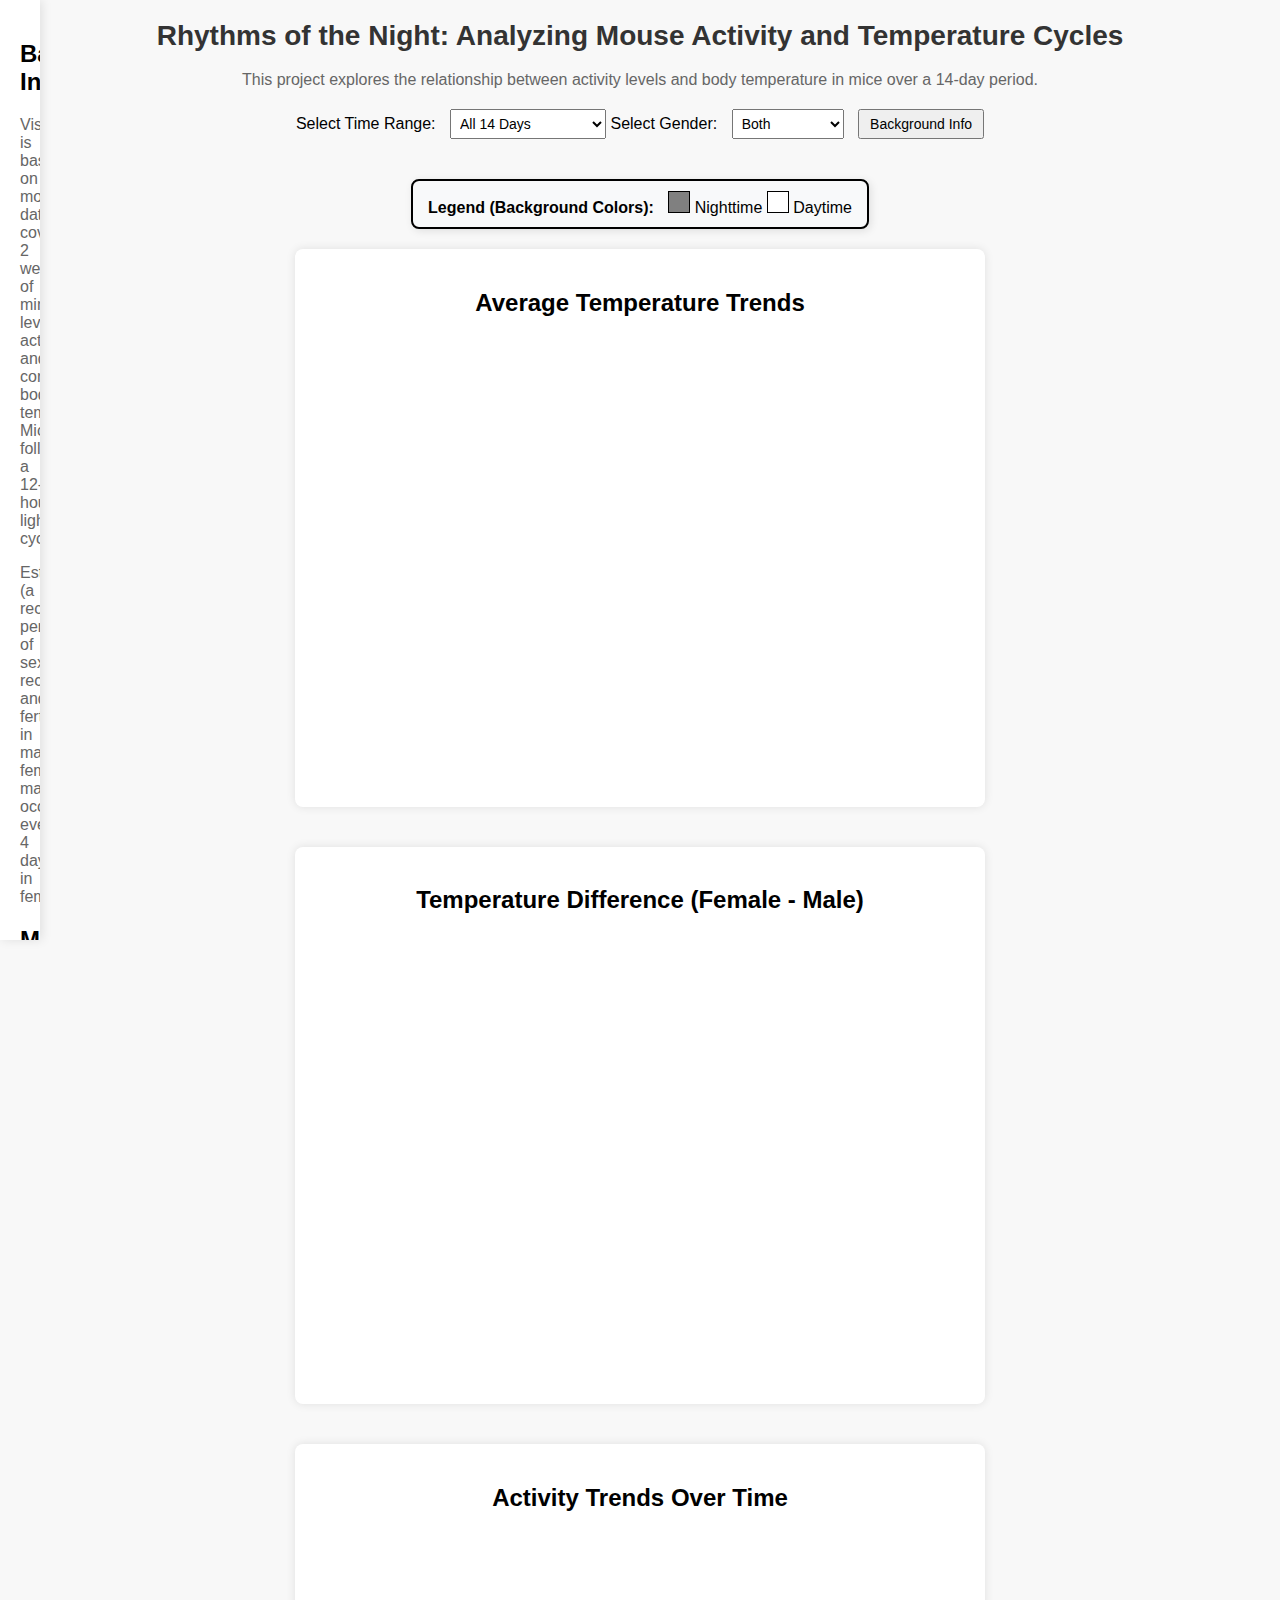
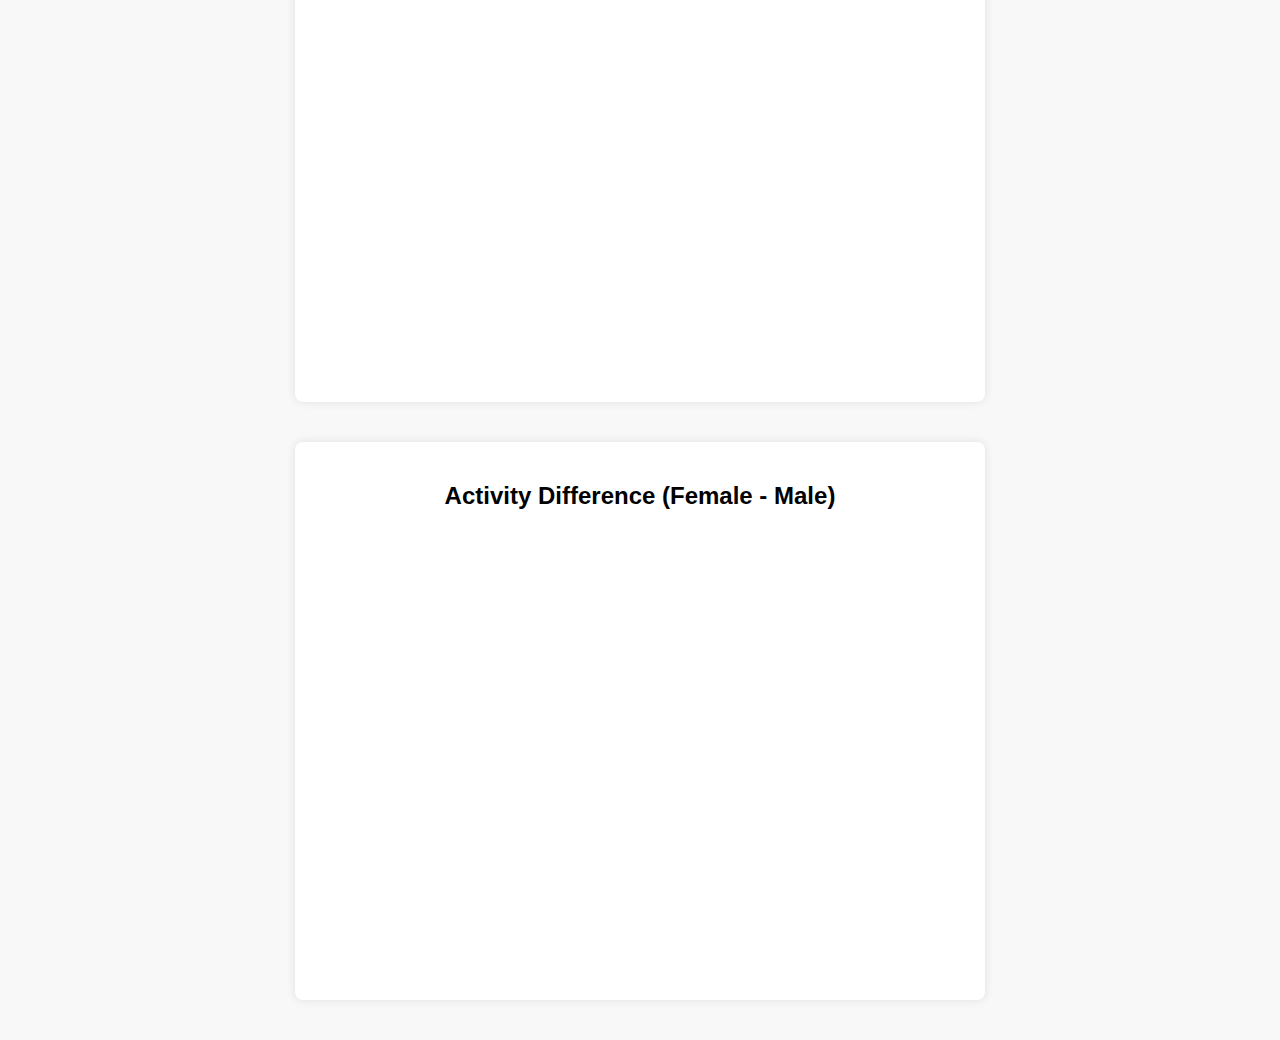
<file: index.html>
<!DOCTYPE html>
<html lang="en">
<head>
    <meta charset="UTF-8">
    <meta name="viewport" content="width=device-width, initial-scale=1.0">
    <title>Mouse Activity & Temperature Analysis</title>
    <script src="https://d3js.org/d3.v6.min.js"></script>
    <link rel="stylesheet" href="style.css">
</head>
<body>
    <div class="header">
        <h1>Rhythms of the Night: Analyzing Mouse Activity and Temperature Cycles</h1>
        <p>This project explores the relationship between activity levels and body temperature in mice over a 14-day period.</p>
    </div>

    <div class="controls">
        <label for="timeRange">Select Time Range:</label>
        <select id="timeRange" onchange="loadAndProcessData()">
            <option value="all">All 14 Days</option>
            <option value="week1">Week 1</option>
            <option value="week2">Week 2</option>
            <option value="day1">Day 1 (non-estrus)</option>
            <option value="day2">Day 2 (estrus)</option>
            <option value="day3">Day 3 (non-estrus)</option>
            <option value="day4">Day 4 (non-estrus)</option>
            <option value="day5">Day 5 (non-estrus)</option>
            <option value="day6">Day 6 (estrus)</option>
            <option value="day7">Day 7 (non-estrus)</option>
            <option value="day8">Day 8 (non-estrus)</option>
            <option value="day9">Day 9 (non-estrus)</option>
            <option value="day10">Day 10 (estrus)</option>
            <option value="day11">Day 11 (non-estrus)</option>
            <option value="day12">Day 12 (non-estrus)</option>
            <option value="day13">Day 13 (non-estrus)</option>
            <option value="day14">Day 14 (estrus)</option>
        </select>

        <label for="genderFilter">Select Gender:</label>
        <select id="genderFilter" onchange="loadAndProcessData()">
            <option value="both">Both</option>
            <option value="female">Female Only</option>
            <option value="male">Male Only</option>
        </select>

        <button id="backgroundBtn" onclick="toggleSidebar()">Background Info</button>
    </div>

    <div class="legend-box">
        <span>Legend (Background Colors):</span>
        <div class="nighttime"></div> Nighttime
        <div class="daytime"></div> Daytime
    </div>

    <div id="sidebar">
        <h2>Background Information</h2>
        <p>Visualization is based on mouse data covering 2 weeks of minute-level activity and core body temperature. Mice follow a 12-hour light/dark cycle.</p>
        <p>Estrus (a recurring period of sexual receptivity and fertility in many female mammals) occurs every 4 days in females.</p>

        <h2>Motivation</h2>
        <p>This project explores circadian rhythms in mice, with a particular focus on how activity levels and body temperature fluctuate between male and female mice across the estrus and non-estrus phases. By analyzing these differences under a controlled 12-hour light cycle, we can gain insights into how hormonal changes influence biological rhythms. Understanding these patterns has broader implications for sleep, metabolism, and reproductive health research, including potential applications to human chronobiology.</p>

        <h2>Takeaways</h2>
        <p>One of the most striking takeaways is how strongly mice follow their circadian rhythms. The data clearly shows temperature and activity rising and falling in sync with the 12-hour light-dark cycle, reinforcing how deeply biology is wired to external time cues.</p>
        <p>A particularly fascinating finding is how female mice exhibit higher temperatures and increased activity during estrus. This cycle appears consistently in the data, suggesting that hormonal changes play a measurable role in behavior. However, male and female mice do not follow identical patterns—during non-estrus phases, female activity and temperature more closely resemble male patterns, but during estrus, females show notable increases in both.</p>
        <p>Another key observation is that mice, being nocturnal, are most active during the dark phase. While this might seem expected, visualizing the data makes it clear just how precisely their biological clocks operate. Notably, while both sexes are more active at night, the differences between males and females shift depending on estrus vs. non-estrus days, further emphasizing the impact of reproductive cycles on circadian behavior.</p>
        <p></p>

        <h2>Conclusion</h2>
        <p>These patterns aren’t unique to mice—circadian rhythms and hormonal cycles influence behavior, metabolism, and health in nearly all organisms, including humans. This project highlights how tracking physiological patterns across both time and biological sex can reveal deeper insights into the interplay between circadian rhythms, hormones, and behavior.</p>

        <button onclick="toggleSidebar()">Close</button>
    </div>

    <div class="chart-row">
        <div class="chart-container">
            <h2>Average Temperature Trends</h2>
            <svg id="temperatureChart" width="600" height="450"></svg>
        </div>
        <div class="chart-container">
            <h2>Temperature Difference (Female - Male)</h2>
            <svg id="temperatureBarGraph" width="600" height="450"></svg>
        </div>
    </div>

    <div class="chart-row">
        <div class="chart-container">
            <h2>Activity Trends Over Time</h2>
            <svg id="activityChart" width="600" height="450"></svg>
        </div>
        <div class="chart-container">
            <h2>Activity Difference (Female - Male)</h2>
            <svg id="activityBarGraph" width="600" height="450"></svg>
        </div>
    </div>

    <script src="script.js"></script>
</body>
</html>
</file>
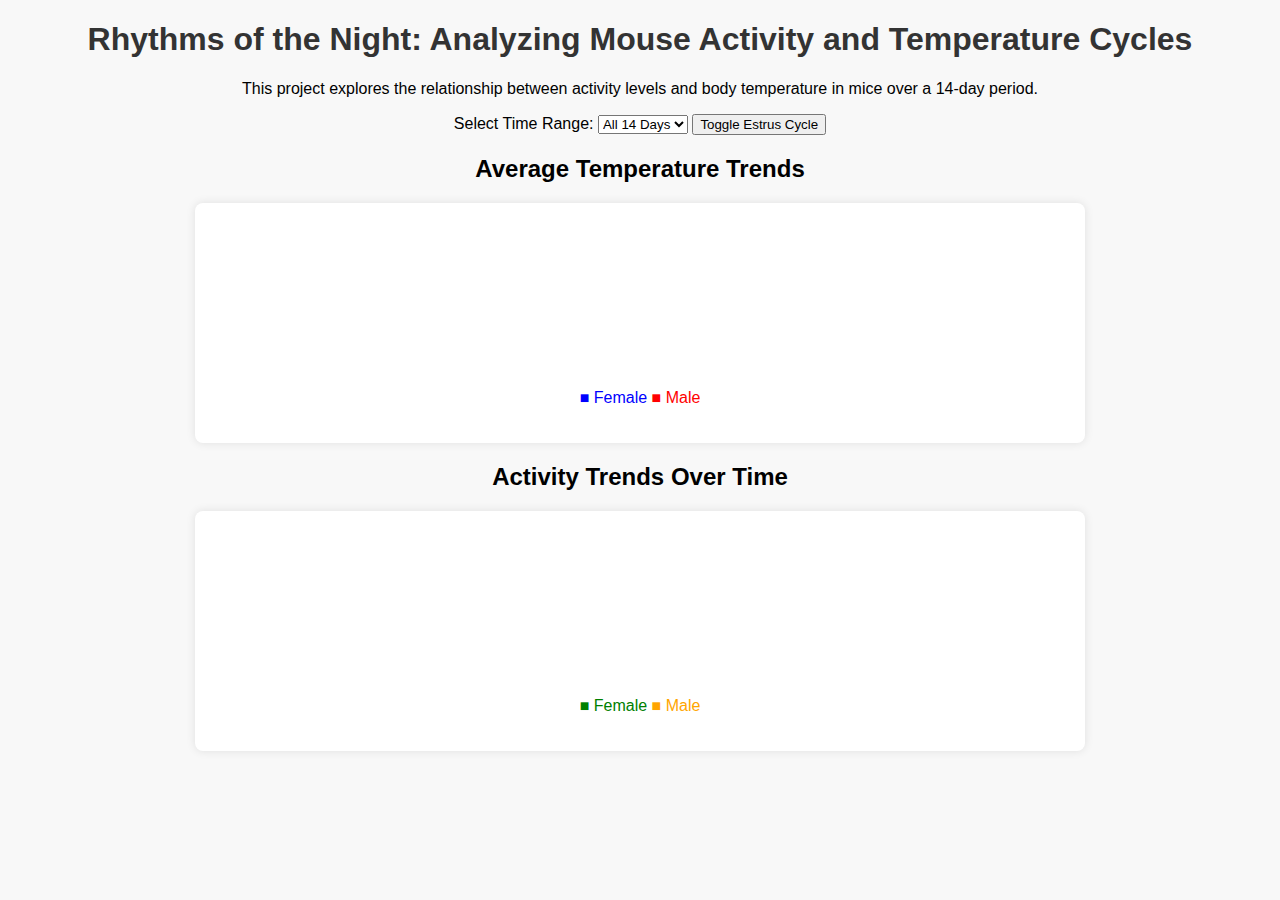
<file: second/index.html>
<!DOCTYPE html>
<html lang="en">
<head>
    <meta charset="UTF-8">
    <meta name="viewport" content="width=device-width, initial-scale=1.0">
    <title>Mouse Activity & Temperature</title>
    <link rel="stylesheet" href="style.css">
    <script src="https://d3js.org/d3.v6.min.js"></script>
</head>
<body>
    <h1>Rhythms of the Night: Analyzing Mouse Activity and Temperature Cycles</h1>
    <p>This project explores the relationship between activity levels and body temperature in mice over a 14-day period.</p>
    
    <label for="timeRange">Select Time Range:</label>
    <select id="timeRange">
        <option value="all">All 14 Days</option>
        <option value="week1">Week 1</option>
        <option value="week2">Week 2</option>
        <option value="day1">Day 1</option>
        <option value="day2">Day 2</option>
        <option value="day3">Day 3</option>
        <option value="day4">Day 4</option>
        <option value="day5">Day 5</option>
        <option value="day6">Day 6</option>
        <option value="day7">Day 7</option>
        <option value="day8">Day 8</option>
        <option value="day9">Day 9</option>
        <option value="day10">Day 10</option>
        <option value="day11">Day 11</option>
        <option value="day12">Day 12</option>
        <option value="day13">Day 13</option>
        <option value="day14">Day 14</option>
    </select>
    
    <button id="toggleEstrus">Toggle Estrus Cycle</button>
    
    <h2>Average Temperature Trends</h2>
    <div class="chart-container">
        <svg id="temperatureChart"></svg>
        <p><span style="color:blue;">■ Female</span> <span style="color:red;">■ Male</span></p>
    </div>

    <h2>Activity Trends Over Time</h2>
    <div class="chart-container">
        <svg id="activityChart"></svg>
        <p><span style="color:green;">■ Female</span> <span style="color:orange;">■ Male</span></p>
    </div>

    <script src="script.js"></script>
</body>
</html>
</file>
<file: style.css>
body {
    font-family: Arial, sans-serif;
    text-align: center;
    background-color: #f8f8f8;
    margin: 0;
    padding: 0;
}

.header {
    text-align: center;
    margin: 20px 0;
}

h1 {
    color: #333;
    font-size: 28px;
}

p {
    font-size: 16px;
    color: #666;
}

.controls {
    margin-bottom: 20px;
}

.controls select {
    margin-left: 10px;
    padding: 5px;
    font-size: 14px;
}

.chart-row {
    display: flex;
    justify-content: center;
    gap: 40px;
    margin-bottom: 40px;
    flex-wrap: wrap;
}

.chart-container {
    display: flex;
    flex-direction: column;
    align-items: center;
    background-color: white;
    box-shadow: 0px 0px 10px rgba(0, 0, 0, 0.1);
    border-radius: 8px;
    padding: 20px;
    width: 650px;
    position: relative;
}

svg {
    display: block;
    margin: auto;
}

.legend {
    margin-top: 10px;
    font-size: 14px;
}

.legend-box {
    display: inline-block; /* Makes the box wrap around the content */
    text-align: center; /* Centers text inside */
    padding: 10px 15px; /* Adds space inside the box */
    margin: 20px auto; /* Centers the box and adds space above/below */
    border: 2px solid black; /* Adds a visible border */
    border-radius: 8px; /* Smooth rounded corners */
    background-color: #f8f9fa; /* Sets background to match the site's default background */
    box-shadow: 2px 2px 8px rgba(0, 0, 0, 0.1); /* Adds a soft shadow */
    width: fit-content; /* Keeps the box only as wide as its content */
}

/* Ensure the small color indicators look nice */
.legend-box div {
    width: 20px;
    height: 20px;
    display: inline-block;
    border: 1px solid black; /* Adds a small border for contrast */
}

/* Adjust spacing between elements */
.legend-box span {
    font-weight: bold;
    margin-right: 10px;
}

/* Keeps "Nighttime" and "Daytime" text aligned with color indicators */
.legend-box div + span {
    margin-right: 15px;
}

.nighttime {
    background-color: grey;
}


.daytime {
    background-color: white;
}

#sidebar {
    width: 0;
    position: fixed;
    top: 0;
    left: 0;
    height: 100%;
    background: white;
    overflow-x: hidden;
    transition: 0.5s;
    padding: 20px;
    box-shadow: 2px 0px 10px rgba(0, 0, 0, 0.1);
    z-index: 1000; /* Ensures sidebar appears above everything */
}

#sidebar.open {
    width: 300px;
}

#backgroundBtn {
    margin-left: 10px;
    padding: 5px 10px;
    font-size: 14px;
    cursor: pointer;
}

.tooltip {
    position: absolute;
    visibility: hidden;
    background: white;
    border: 1px solid black;
    padding: 5px;
    border-radius: 4px;
}
</file>
<file: second/style.css>
body {
    font-family: Arial, sans-serif;
    text-align: center;
    background-color: #f8f8f8;
    margin: 20px;
}

h1 {
    color: #333;
}

h2 {
    margin-top: 20px;
}

.chart-container {
    display: flex;
    flex-direction: column;
    align-items: center;
    margin: 20px auto;
    padding: 20px;
    background-color: white;
    box-shadow: 0px 0px 10px rgba(0, 0, 0, 0.1);
    border-radius: 8px;
    width: 850px;
}

.axis-label {
    font-size: 14px;
    font-weight: bold;
}
</file>
